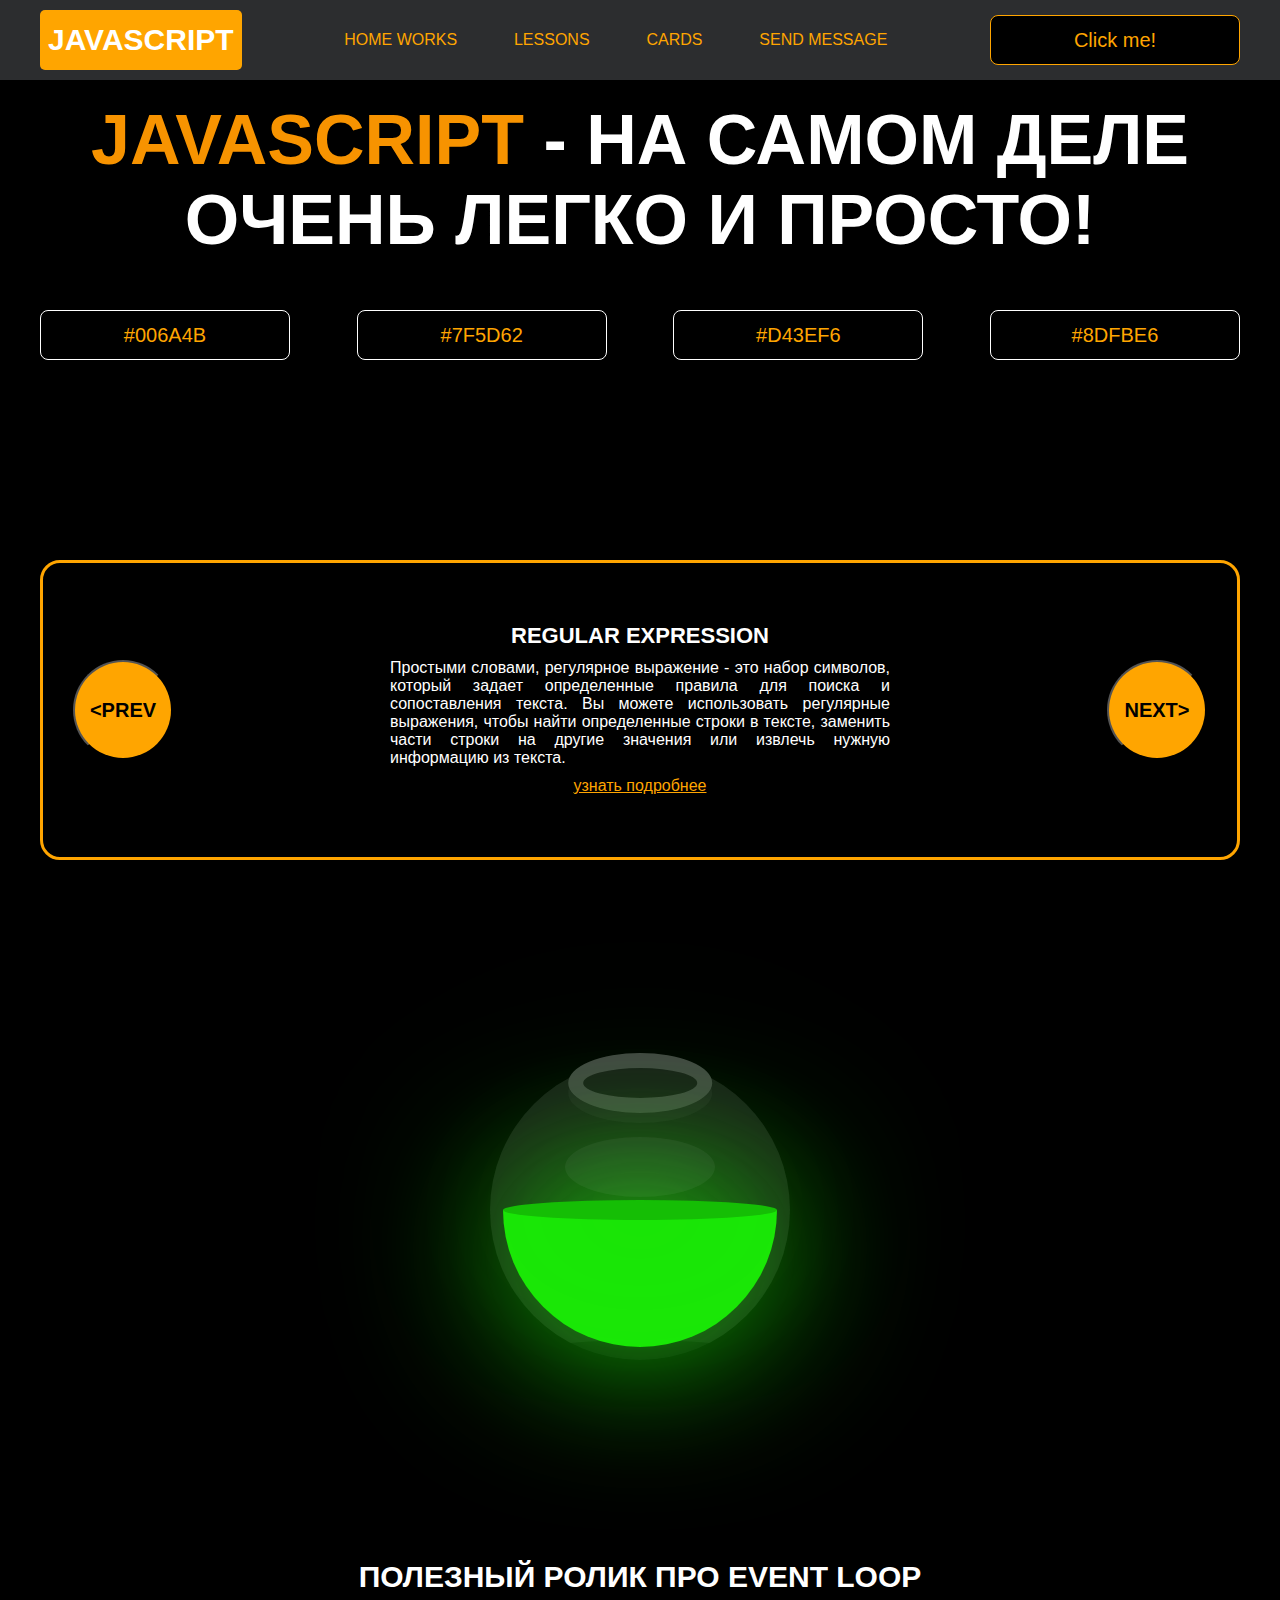
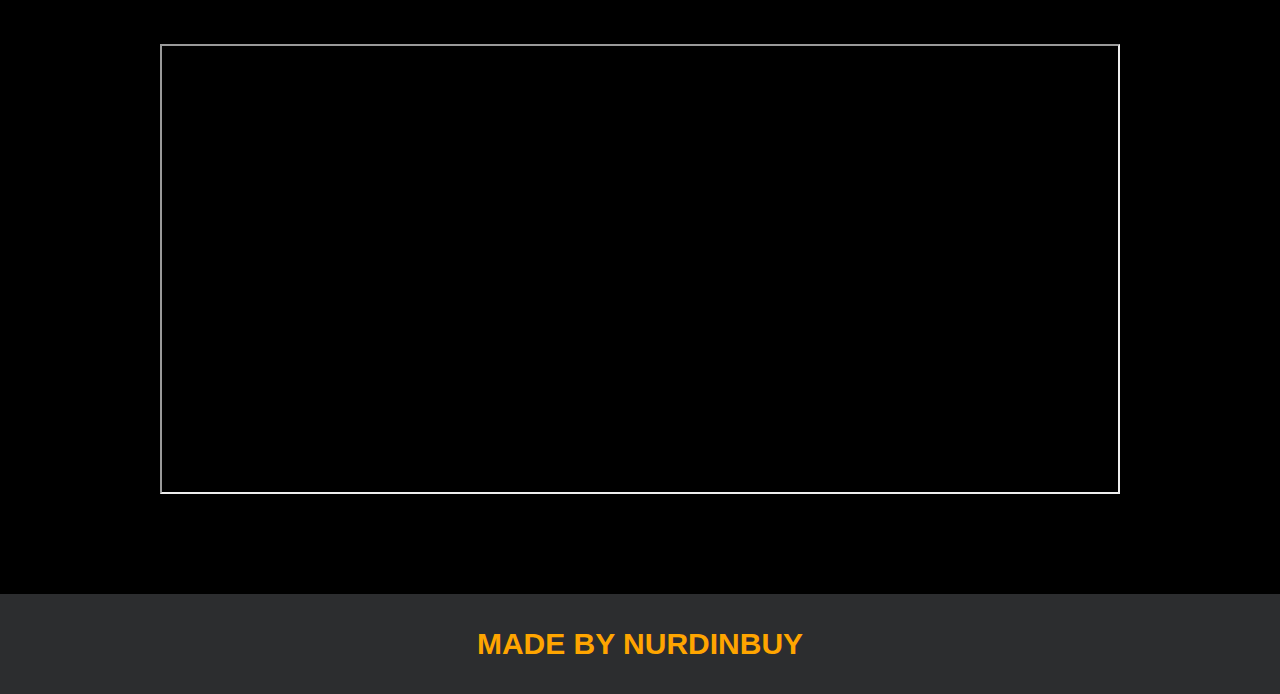
<file: project/index.html>
<!DOCTYPE html>
<html lang="en">
<head>
    <meta charset="UTF-8">
    <title>Java Script</title>
    <link rel="stylesheet" href="css/style.css">
    <link rel="stylesheet" href="css/core.css">
</head>
<body>

<div class="wrapper">
    <div class="header">
        <div class="container">
            <div class="inner_header">
                <a href="index.html">
                    <div class="logotype">
                        <h2>JavaScript</h2>
                    </div>
                </a>
                <ul class="menu">
                    <li class="menu_link">
                        <a href="pages/home_works.html">Home Works</a>
                    </li>
                    <li class="menu_link">
                        <a href="pages/lessons.html">Lessons</a>
                    </li>
                    <li class="menu_link">
                        <a href="pages/pagesLink.html">cards</a>
                    </li>
                    <li class="menu_link">
                        <a href="http://t.me/nurdinbuy16" target="_blank">Send message</a>
                    </li>
                </ul>
                <button class="btn" id="btn-get">Click me!</button>
            </div>
        </div>
    </div>

    <div class="main_block">
        <div class="container">
            <div class="inner_main">
                <h1><strong id="js-color">JavaScript</strong> - на самом деле очень легко и просто!</h1>
                <div class="colors-buttons">
                    <button class="btn btn-color"></button>
                    <button class="btn btn-color"></button>
                    <button class="btn btn-color"></button>
                    <button class="btn btn-color"></button>
                </div>
            </div>
        </div>
    </div>

    <div class="slider_block">
        <div class="container">
            <div class="inner_slider">
                <div class="slider">
                    <button class="btn-slide" id="prev">&lt;prev</button>
                    <div class="slide active_slide">
                        <div class="slide_card">
                            <h3>regular expression</h3>
                            <p>Простыми словами, регулярное выражение - это набор символов, который задает определенные правила для поиска и сопоставления текста. Вы можете использовать регулярные выражения, чтобы найти определенные строки в тексте, заменить части строки на другие значения или извлечь нужную информацию из текста.</p>
                            <a href="https://developer.mozilla.org/ru/docs/Web/JavaScript/Guide/Regular_expressions" target="_blank">узнать подробнее</a>
                        </div>
                    </div>
                    <div class="slide">
                        <div class="slide_card">
                            <h3>recursion</h3>
                            <p>Простыми словами, рекурсия - это, когда функция делает повторяющиеся вызовы самой себя для решения задачи, пока не достигнет определенного условия выхода из рекурсии.</p>
                            <a href="https://learn.javascript.ru/recursion" target="_blank">узнать подробнее</a>
                        </div>
                    </div>
                    <div class="slide">
                        <div class="slide_card">
                            <h3>json</h3>
                            <p>Простыми словами, JSON - это способ представления данных в виде текста, чтобы они могли быть легко поняты и использованы различными программами. Он использует простые правила для описания объектов и массивов, а также для представления простых типов данных, таких как строки, числа, логические значения и т.д.</p>
                            <a href="https://developer.mozilla.org/ru/docs/Learn/JavaScript/Objects/JSON" target="_blank">узнать подробнее</a>
                        </div>
                    </div>
                    <div class="slide">
                        <div class="slide_card">
                            <h3>event loop</h3>
                            <p>Простыми словами, event loop похож на дежурного, который непрерывно проверяет, произошло ли какое-либо событие, и реагирует на него, когда оно происходит. Он имеет список задач, которые нужно выполнить, и он перебирает этот список событий одно за другим, обрабатывая каждое событие, когда оно наступает.</p>
                            <a href="https://highload.today/kak-ustroen-event-loop-v-javascript-parallelnaya-model-i-tsikl-sobytij/" target="_blank">узнать подробнее</a>
                        </div>
                    </div>
                    <button class="btn-slide" id="next">next&gt;</button>
                </div>
            </div>
        </div>
    </div>

    <div class="botlle">
        <div class="container">
            <div class="bottle_inner">
                <a href="pages/monster.html">
                    <div class="bowl">
                        <div class="shadow"></div>
                        <div class="liquid"></div>

                    </div>
                </a>
            </div>
        </div>
    </div>

    <div class="block_video">
        <div class="container">
            <h3>Полезный ролик про Event Loop</h3>
            <div class="inner_block_video">
                <iframe width="80%" height="450" src="https://www.youtube.com/embed/zDlg64fsQow" title="YouTube video player" frameborder="2" allow="autoplay; clipboard-write; encrypted-media; gyroscope; picture-in-picture; web-share" allowfullscreen></iframe>
            </div>
        </div>
    </div>

    <div class="footer">
        <div class="container">
            <a href="https://www.instagram.com/nurdinbuy/" target="_blank">
                <div class="inner_footer">
                    <h2>Made by NurDinBuy</h2>
                </div>
            </a>
        </div>
    </div>
</div>

<div class="modal">
    <div class="modal_dialog">
        <div class="modal_content">
            <form action="#">
                <div class="modal_close">&times;</div>
                <div class="modal_title">Мы свяжемся с вами как можно быстрее!</div>
                <input
                    required
                    placeholder="Ваше имя"
                    name="name"
                    type="text"
                    class="modal_input"
                >
                <input
                    required
                    placeholder="Ваш номер телефона"
                    name="phone"
                    type="text"
                    class="modal_input"
                >
                <button class="btn btn_dark btn_min">Перезвонить мне</button>
            </form>
        </div>
    </div>
</div>

</body>
<script src="js/main.js"></script>
<script src="js/modal.js"></script>
</html>
</file>
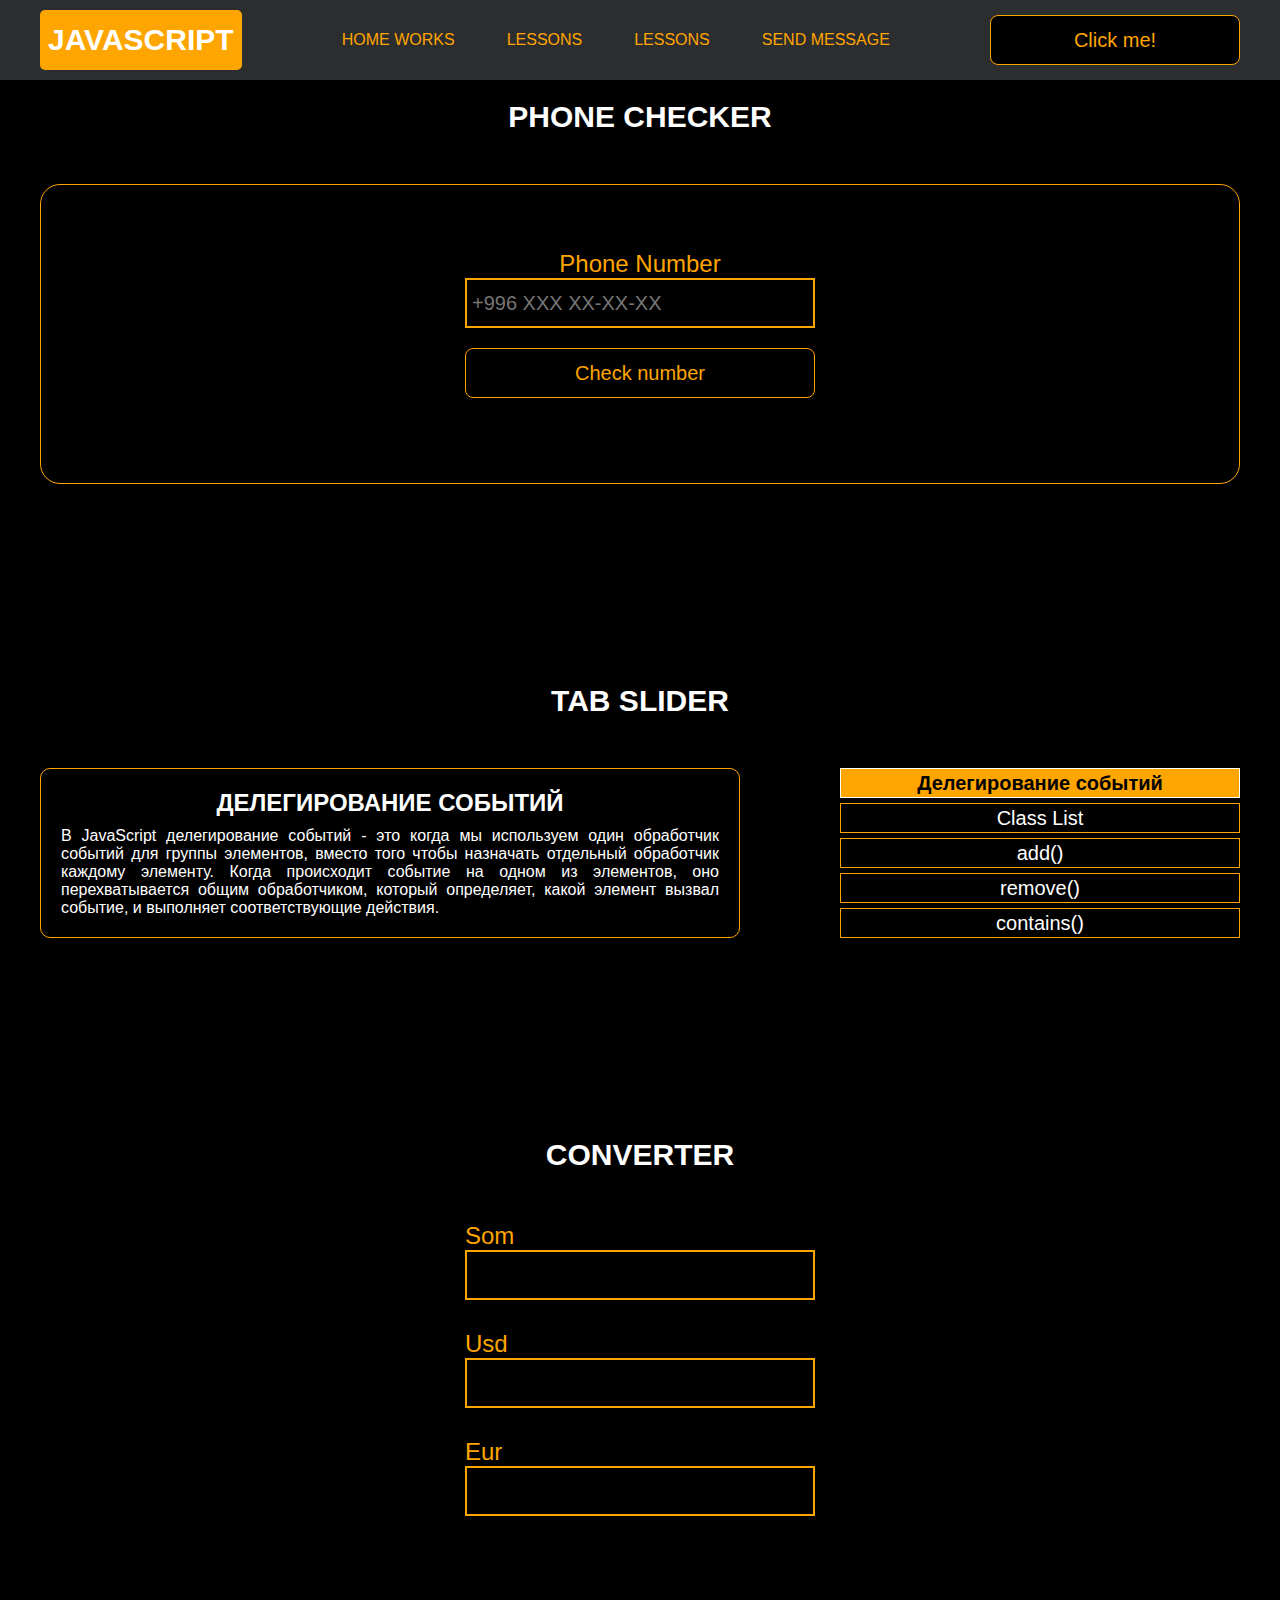
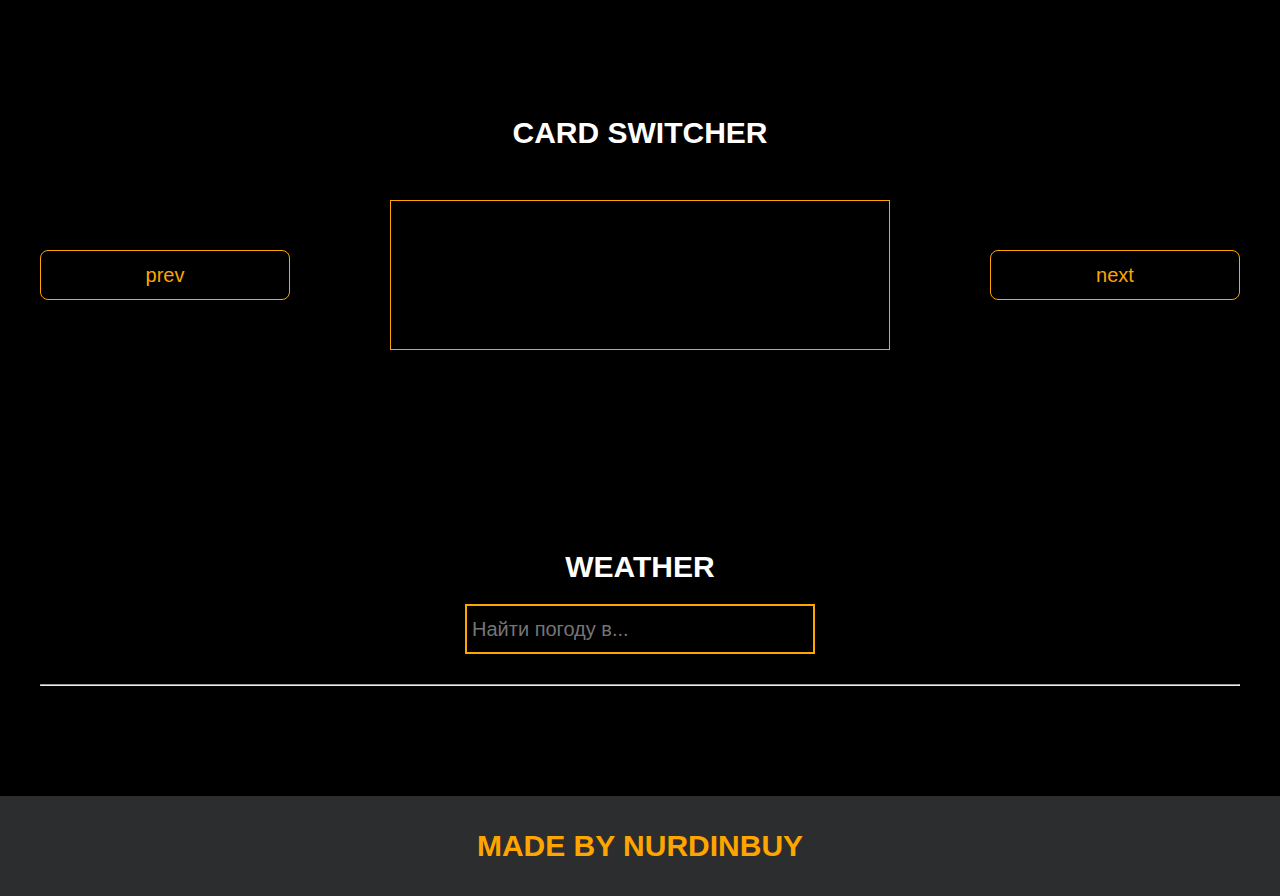
<file: project/pages/lessons.html>
<!DOCTYPE html>
<html lang="en">
<head>
    <meta charset="UTF-8">
    <title>Lessons</title>
    <link rel="stylesheet" href="../css/style.css">
    <link rel="stylesheet" href="../css/core.css">
    <link rel="stylesheet" href="../css/lessons.css">
</head>
<body>

<div class="wrapper">
    <div class="header">
        <div class="container">
            <div class="inner_header">
                <a href="../index.html">
                    <div class="logotype">
                        <h2>Java<span>Script</span></h2>
                    </div>
                </a>
                <ul class="menu">
                    <li class="menu_link">
                        <a href="../pages/home_works.html">Home Works</a>
                    </li>
                    <li class="menu_link">
                        <a href="../pages/lessons.html">Lessons</a>
                    </li>
                    <li class="menu_link">
                        <a href="../pages/pagesLink.html">Lessons</a>
                    </li>
                    <li class="menu_link">
                        <a href="https://t.me/NurDinBuy16" target="_blank">Send message</a>
                    </li>
                </ul>
                <button class="btn" id="btn-get">Click me!</button>
            </div>
        </div>
    </div>

    <div class="phone_block">
        <div class="container">
            <h3>Phone checker</h3>
            <div class="inner_phone_block">
                <div class="form_phone">
                    <label for="phone_input">Phone Number</label>
                    <input type="text" id="phone_input" placeholder="+996 XXX XX-XX-XX">
                    <button class="btn" id="phone_button">Check number</button>
                    <span class="checker" id="phone_result"></span>
                </div>
            </div>
        </div>
    </div>

    <div class="tab_slider">
        <div class="container">
            <h3>tab slider</h3>
            <div class="inner_tab_slider">
                <div class="tab_contents_block">

                    <div class="tab_content_block">
                        <h4>Делегирование событий</h4>
                        <p>В JavaScript делегирование событий - это когда мы используем один обработчик событий для
                            группы элементов, вместо того чтобы назначать отдельный обработчик каждому элементу. Когда
                            происходит событие на одном из элементов, оно перехватывается общим обработчиком, который
                            определяет, какой элемент вызвал событие, и выполняет соответствующие действия.</p>
                    </div>
                    <div class="tab_content_block">
                        <h4>classList</h4>
                        <p>classList в JavaScript - это свойство, которое позволяет нам работать с классами элемента
                            HTML. С помощью classList мы можем добавлять, удалять или проверять наличие классов у
                            элемента. Допустим, у нас есть элемент на веб-странице, и мы хотим изменить его классы с
                            помощью JavaScript. Вместо того, чтобы обращаться напрямую к атрибуту class, мы можем
                            использовать свойство classList этого элемента. </p>
                    </div>
                    <div class="tab_content_block">
                        <h4>add()</h4>
                        <p>Метод add позволяет добавить новый класс к списку классов элемента. Например,
                            element.classList.add('new-class') добавит класс с именем "new-class" к элементу.</p>
                    </div>
                    <div class="tab_content_block">
                        <h4>remove()</h4>
                        <p>Метод remove позволяет удалить класс из списка классов элемента. Например,
                            element.classList.remove('old-class') удалит класс с именем "old-class" из элемента.</p>
                    </div>
                    <div class="tab_content_block">
                        <h4>contains()</h4>
                        <p>Метод contains позволяет проверить, содержит ли элемент определенный класс. Он возвращает
                            true, если класс присутствует, и false, если его нет. Например,
                            element.classList.contains('highlight') вернет true, если у элемента есть класс
                            "highlight".</p>
                    </div>

                    <div class="tab_content_items">
                        <div class="tab_content_item tab_content_item_active">Делегирование событий</div>
                        <div class="tab_content_item">Class List</div>
                        <div class="tab_content_item">add()</div>
                        <div class="tab_content_item">remove()</div>
                        <div class="tab_content_item">contains()</div>
                    </div>

                </div>
            </div>
        </div>
    </div>

    <div class="converter">
        <div class="container">
            <h3>CONVERTER</h3>
            <div class="inner_converter">
                <div class="som">
                    <label for="som">Som</label>
                    <input type="number" id="som">
                </div>
                <div class="usd">
                    <label for="usd">Usd</label>
                    <input type="number" id="usd">
                </div>
                <div class="eur">
                    <label for="eur">Eur</label>
                    <input type="number" id="eur">
                </div>
            </div>
        </div>
    </div>

    <div class="card_switcher">
        <div class="container">
            <h3>Card Switcher</h3>
            <div class="inner_card_switcher">
                <button class="btn" id="btn-prev">prev</button>
                <div class="card"></div>
                <button class="btn" id="btn-next">next</button>
            </div>
        </div>
    </div>

    <div class="weather">
        <div class="container">
            <h3>WEATHER</h3>
            <div class="inner_weather">
                <div>
                    <input type="text" class="cityName" placeholder="Найти погоду в...">
<!--                    <button class="btn" id="search">search</button>-->
                </div>
                <div>
                    <span class="city"></span>
                    <hr/>
                    <span class="temp"></span>
                </div>
            </div>
        </div>
    </div>

    <div class="footer">
        <div class="container">
            <a href="https://www.instagram.com/nurdinbuy/" target="_blank">
                <div class="inner_footer">
                    <h2>Made by NurDinBuy</h2>
                </div>
            </a>
        </div>
    </div>
</div>

<div class="modal">
    <div class="modal_dialog">
        <div class="modal_content">
            <form action="#">
                <div class="modal_close">&#10006;</div>
                <div class="modal_title">Мы свяжемся с вами как можно быстрее!</div>
                <input required placeholder="Ваше имя" name="name" type="text" class="modal_input">
                <input required placeholder="Ваш номер телефона" name="phone" type="phone" class="modal_input">
                <button class="btn btn_dark btn_min">Перезвонить мне</button>
            </form>
        </div>
    </div>
</div>

</body>
<script src="../js/lesson.js"></script>
<script src="../js/modal.js"></script>
</html>
</file>
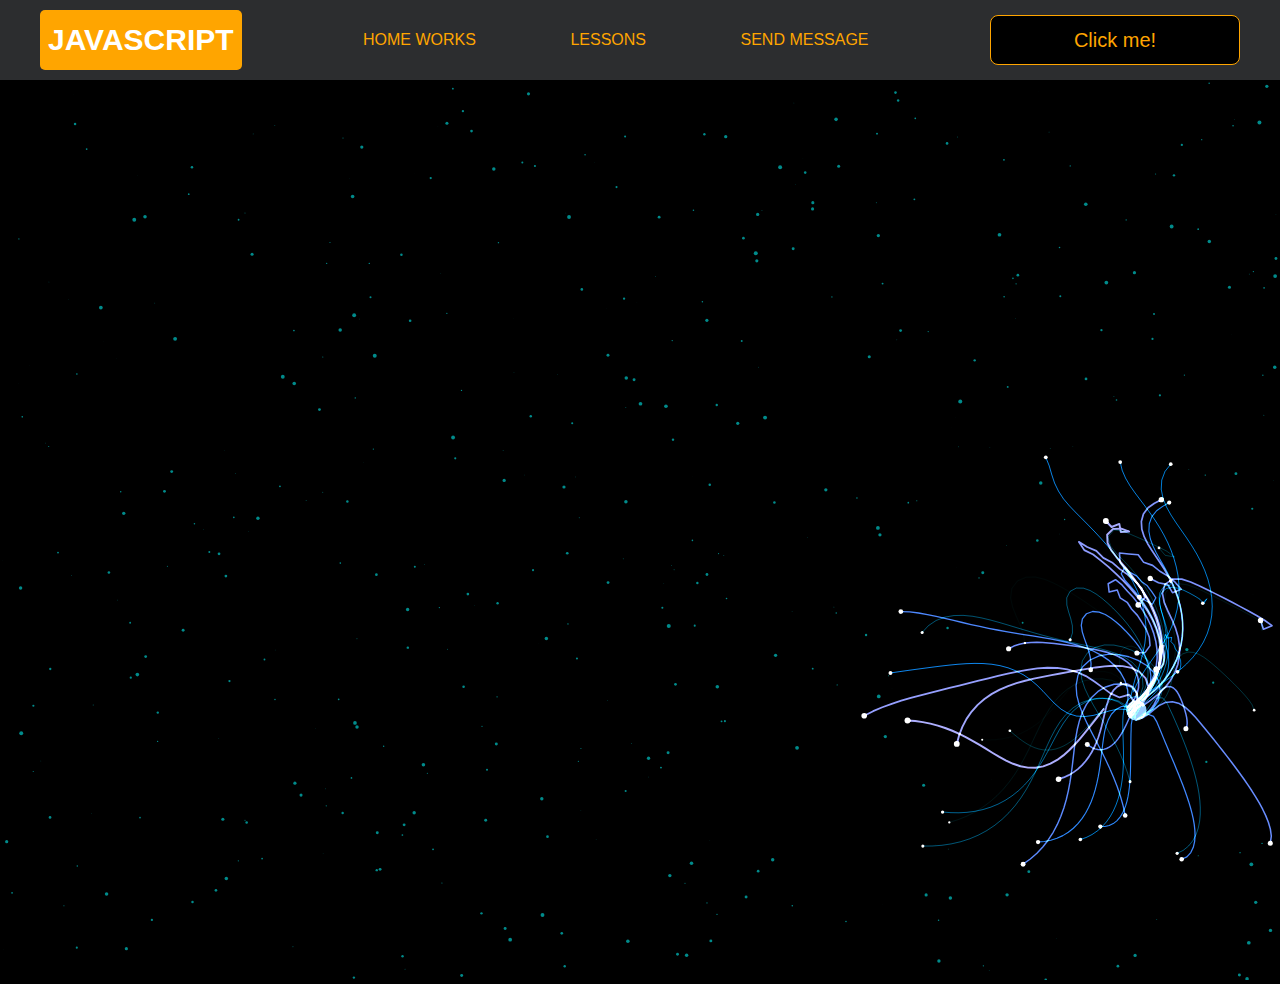
<file: project/pages/monster.html>
<!DOCTYPE html>
<html lang="en">
<head>
    <meta charset="UTF-8">
    <title>Monster</title>
    <link rel="stylesheet" href="../css/style.css">
    <link rel="stylesheet" href="../css/core.css">
    <link rel="stylesheet" href="../css/monster.css">
</head>
<body>
<div class="wrapper">
    <div class="header">
        <div class="container">
            <div class="inner_header">
                <a href="../index.html">
                    <div class="logotype">
                        <h2>Java<span>Script</span></h2>
                    </div>
                </a>
                <ul class="menu">
                    <li class="menu_link">
                        <a href="../pages/home_works.html">Home Works</a>
                    </li>
                    <li class="menu_link">
                        <a href="../pages/lessons.html">Lessons</a>
                    </li>
                    <li class="menu_link">
                        <a href="https://t.me/NurDinBuy16" target="_blank">Send message</a>
                    </li>
                </ul>
                <button class="btn" id="btn-get">Click me!</button>
            </div>
        </div>
    </div>
</div>
<canvas id="canvas"></canvas>

<div class="modal">
    <div class="modal_dialog">
        <div class="modal_content">
            <form action="#">
                <div class="modal_close">&times;</div>
                <div class="modal_title">Мы свяжемся с вами как можно быстрее!</div>
                <input required placeholder="Ваше имя" name="name" type="text" class="modal_input">
                <input required placeholder="Ваш номер телефона" name="phone" type="phone" class="modal_input">
                <button class="btn btn_dark btn_min">Перезвонить мне</button>
            </form>
        </div>
    </div>
</div>

</body>
<script src="../js/monster.js"></script>
<script src="../js/modal.js"></script>
</html>
</file>
<file: project/css/style.css>
/* HEADER */

.header {
    height: 80px;
    background: #2c2d2f;
    display: flex;
    align-items: center;
    width: 100%;
    position: fixed;
    top: 0;
    z-index: 2;
}

.inner_header {
    height: 100%;
    display: flex;
    align-items: center;
    justify-content: space-between;
}

/* LOGOTYPE */

.logotype {
    display: flex;
    align-items: center;
    justify-content: center;
    font-size: 22px;
    height: 60px;
    width: fit-content;
    background: var(--orange);
    padding: 8px;
    color: white;
    border-radius: 5px;
    cursor: pointer;
}

/* HEADER MENU */

.menu {
    display: flex;
    justify-content: space-around;
    width: 600px;
}

.menu_link a {
    color: var(--orange);
    text-transform: uppercase;
}

.menu_link a:hover {
    text-decoration: underline;
}

/* MAIN BLOCK */

.main_block {
    padding: 100px 0;
    background: black;
}

/* BUTTONS COLOR PICKER */

.colors-buttons {
    display: flex;
    justify-content: space-between;
    margin-top: 50px;
}

.btn-color {
    border-radius: 20px;
    border-color: white !important;
}

/* FOOTER */

.footer {
    background: #2c2d2f;
    width: 100%;
}

.inner_footer {
    display: flex;
    align-items: center;
    justify-content: center;
    height: 100px;
}

.footer h2 {
    text-transform: uppercase;
    color: var(--orange);
    font-weight: 600;
}


/* SLIDER BLOCK */

.slider_block {
    padding: 100px 0;
    background: black;
}

.slider {
    position: relative;
    width: 100%;
    height: 300px;
    overflow: hidden;
    border: 3px solid var(--orange);
    border-radius: 20px;
    display: flex;
    align-items: center;
    justify-content: space-between;
    padding: 0 30px;
}

.slide {
    position: absolute;
    top: 60px;
    left: 0;
    width: 100%;
    height: 100%;
    display: none;
    transition: opacity 0.5s ease-in-out;
}

.slide_card {
    color: white;
    margin: 0 auto;
    width: 500px;
    text-align: center;
}

.slide_card h3 {
    color: white;
    text-transform: uppercase;
    font-size: 22px;
}

.slide_card p {
    font-size: 16px;
    text-align: justify;
    margin: 10px 0;
}

.slide_card a {
    color: var(--orange);
    text-decoration: underline;
}

.slide.active_slide {
    display: block;
}

/* VIDEO BLOCK */

.block_video {
    background: black;
    padding: 100px 0;
}

.inner_block_video {
    display: flex;
    justify-content: center;
    margin-top: 50px;
}

/* MODAL */

.modal {
    position: fixed;
    height: 100%;
    width: 100%;
    top: 0;
    left: 0;
    z-index: 2;
    background: rgba(0, 0, 0, 0.5);
    backdrop-filter: blur(10px);
    display: none;
}

.modal_dialog {
    max-width: 500px;
    margin: 200px auto;
}

.modal_content {
    position: relative;
    width: 100%;
    padding: 40px;
    background-color: black;
    border: 2px solid var(--orange);
    border-radius: 4px;
    max-height: 80vh;
    overflow-y: auto;
}

.modal_content form {
    display: flex;
    flex-direction: column;
    align-items: center;
}

.modal_close {
    position: absolute;
    top: 8px;
    right: 14px;
    font-size: 30px;
    color: red;
    opacity: 0.5;
    font-weight: 700;
    border: none;
    background-color: transparent;
    cursor: pointer;
}

.modal_title {
    text-align: center;
    font-size: 22px;
    text-transform: uppercase;
    color: white;
}

.modal_input, .btn_min {
    width: 100% !important;
    margin-top: 10px;
}


/*-------BOTTLE-------*/

.botlle {
    background: black;
    padding: 100px 0;
}

.bottle_inner {
    display: flex;
    justify-content: center;
    align-items: center;
}

.bowl {
    position: relative;
    width: 300px;
    height: 300px;
    background: rgba(255, 255, 255, 0.1);
    border-radius: 50%;
    border: 8px solid transparent;
    animation: animate 5s linear infinite;
    transform-origin: bottom center;
    animation-play-state: run;
}

@keyframes animate {
    0% {
        transform: rotate(0deg);
    }
    25% {
        transform: rotate(22deg);
    }
    50% {
        transform: rotate(0deg);
    }
    75% {
        transform: rotate(-22deg);
    }
    100% {
        filter: hue-rotate(360deg);
    }
}

.bowl::before {
    content: "";
    position: absolute;
    top: -15px;
    left: 50%;
    transform: translateX(-50%);
    width: 40%;
    height: 30px;
    border: 15px solid #444;
    border-radius: 50%;
    box-shadow: 0 10px #222;

}

.bowl::after {
    content: "";
    position: absolute;
    top: 35%;
    left: 50%;
    transform: translate(-50%, -50%);
    width: 150px;
    height: 60px;
    background: rgba(255, 255, 255, 0.05);
    transform-origin: center;
    animation: animatebowlshadow 5s linear infinite;
    border-radius: 50%;
    animation-play-state: running;

}


@keyframes animatebowlshadow {
    0% {
        left: 50%;
        width: 150px;
        height: 60px;
    }
    25% {
        left: 55%;
        width: 140px;
        height: 65px;
    }
    50% {
        left: 50%;
        width: 150px;
        height: 60px;
    }
    75% {
        left: 45%;
        width: 140px;
        height: 65px;
    }
    100% {


    }
}


.liquid {
    position: absolute;
    top: 50%;
    left: 5px;
    right: 5px;
    bottom: 5px;
    background: #1ae907;
    border-bottom-left-radius: 150px;
    border-bottom-right-radius: 150px;
    filter: drop-shadow(0 0 80px #1ae907);
    transform-origin: top center;
    animation: animateliquid 5s linear infinite;
    animation-play-state: running;
}

@keyframes animateliquid {
    0% {
        transform: rotate(0deg);
    }
    25% {
        transform: rotate(-22deg);
    }
    30% {
        transform: rotate(-23deg);
    }
    50% {
        transform: rotate(0deg);
    }
    75% {
        transform: rotate(22deg);
    }
    80% {
        transform: rotate(23deg);
    }
    100% {
        transform: rotate(0deg);
    }


}

.liquid::before {
    content: "";
    position: absolute;
    top: -10px;
    width: 100%;
    height: 20px;
    background: #15be05;
    border-radius: 50%;
    filter: drop-shadow(0 0 80px #15be05);
}

.shadow {
    position: absolute;
    top: calc(50% + 150px);
    left: 50%;
    transform: translate(-50%, -50%);
    width: 260px;
    height: 40px;
    background: rgba(0, 0, 0, 0.5);
    border-radius: 50%;
    animation: animateshadow 5s linear infinite;
    animation-play-state: running;

}

@keyframes animateshadow {
    0% {
        left: 50%;
        width: 260px;
        height: 40px;
        top: calc(50% + 150px);

    }

    25% {
        left: 55%;
        width: 265px;
        height: 30px;
        top: calc(50% + 130px);

    }
    50% {
        left: 50%;
        width: 260px;
        height: 40px;
        top: calc(50% + 150px);

    }
    75% {
        left: 45%;
        width: 265px;
        height: 30px;
        top: calc(50% + 130px);

    }
    100% {
    }
}
</file>
<file: project/css/core.css>
* {
    margin: 0;
    padding: 0;
    box-sizing: border-box;
}

.container {
    width: 1200px;
    margin: 0 auto;
}

body {
    font-family: "Britannic Bold", sans-serif;
    background: #c2d0d0;
}

.btn {
    width: 250px;
    height: 50px;
    font-size: 20px;
    cursor: pointer;
    border: 1px solid var(--orange);
    background: black;
    color: var(--orange);
    border-radius: 8px;
}

.btn:hover {
    background: #414349;
}

.btn:active {
    background: #56585D;
    border: 2px solid var(--orange);
}

a {
    text-decoration: none;
}

li {
    list-style: none;
}

h1 {
    text-align: center;
    font-size: 70px;
    color: white;
    margin: 0 auto;
    text-transform: uppercase;
    font-weight: 600;
}

h2 {
    text-align: center;
    font-size: 30px;
    color: white;
    margin: 0 auto;
    text-transform: uppercase;
    font-weight: 600;
}

h3 {
    text-align: center;
    font-size: 30px;
    color: white;
    margin: 0 auto;
    text-transform: uppercase;
    font-weight: 600;
}

h4 {
    font-size: 24px;
    color: white;
    text-transform: uppercase;
    font-weight: 600;
}

strong {
    color: #F79300;
}

label {
    font-size: 24px;
    color: var(--orange);
}

input {
    width: 350px;
    height: 50px;
    font-size: 20px;
    padding-left: 5px;
    color: var(--orange);
    background: black;
    border: 2px solid var(--orange);
}

.checker {
    color: white;
    font-size: 30px;
}

.btn-slide {
    display: block;
    width: 100px;
    height: 100px;
    background: var(--orange);
    color: black;
    font-size: 20px;
    text-transform: uppercase;
    border-radius: 50%;
    font-weight: 800;
    z-index: 1;
}

.btn-slide:hover {
    background: #b68733 !important;
    cursor: pointer;
    color: white;
}

:root {
    --orange: orange;
    --black: black;
}
</file>
<file: project/css/lessons.css>
/* PHONE CHECKER */

.phone_block {
    background: black;
    padding: 100px 0;
}

.inner_phone_block {
    margin-top: 50px;
    display: flex;
    justify-content: space-evenly;
    border: 1px solid var(--orange);
    height: 300px;
    border-radius: 20px;
    align-items: center;
}

.form_phone {
    display: flex;
    flex-direction: column;
    align-items: center;
}

.form_phone button {
    width: 100%;
    margin: 20px 0;
}

/* TAB SLIDER */

.tab_slider {
    background: black;
    padding: 100px 0;
}

.tab_content_block {
    width: 700px;
    border: 1px solid var(--orange);
    padding: 20px;
    border-radius: 10px;
    text-align: center;
    display: flex;
    align-items: center;
    flex-direction: column;
    justify-content: center;
    height: 170px;
}

.tab_content_block p {
    color: white;
    margin-top: 10px;
    text-align: justify;
}

.tab_content_items {
    width: 400px;
    display: flex;
    flex-direction: column;
    row-gap: 5px;
}

.tab_content_item {
    padding: 10px;
    height: 30px;
    color: white;
    border: 1px solid var(--orange);
    text-align: center;
    font-size: 20px;
    cursor: pointer;
    display: grid;
    place-content: center;
}

.tab_content_item_active {
    background: var(--orange);
    color: black;
    font-weight: 600;
    border: 1px solid white;
}

.tab_contents_block {
    display: flex;
    justify-content: space-between;
    align-items: center;
    margin-top: 50px;
}

/*------CARD SWITCHER------*/

.card_switcher {
    background-color: black;
    padding: 100px 0;
}

.card {
    width: 500px;
    height: 150px;
    border: 1px solid var(--orange);
    text-align: center;
    display: flex;
    flex-direction: column;
    justify-content: space-around;
    align-items: center;
    padding: 10px;
}

.card p {
    color: var(--orange);
    font-size: 20px;
}

.card span {
    color: white;
    font-size: 30px;
}

.inner_card_switcher {
    margin-top: 50px;
    display: flex;
    align-items: center;
    justify-content: space-between;
}


/*-------CONVERTER--------*/


.converter {
    padding: 100px 0;
    background-color: black;
}

.inner_converter {
    display: flex;
    align-items: center;
    justify-content: center;
    flex-direction: column;
    gap: 30px;
    margin-top: 50px;
}

.inner_converter > div {
    display: flex;
    flex-direction: column;
}

/*------WEATHER------*/

.weather {
    padding: 100px 0;
    background-color: black;
}

.inner_weather > div {
    display: flex;
    flex-direction: column;
    align-items: center;
    gap: 10px;
    color: white;
    font-size: 25px;
}

.inner_weather {
    display: flex;
    flex-direction: column;
    gap: 20px;
    margin-top: 20px;
}

hr {
    width: 100%;
}
</file>
<file: project/css/monster.css>
body,
html {
    margin: 0;
    padding: 0;
    position: fixed;
    background: black;
}

.header {
    position: static !important;
}

.buymeacoffee {
    text-decoration: none;
    position: fixed;
    right: 2rem;
    bottom: 2rem;
    background: #FFDD00;
    width: 3.5rem;
    height: 3.5rem;
    border-radius: 50%;
    transition: all 0.1s linear;
    box-shadow: 0.2rem 0.2rem 0.5rem rgba(0, 0, 0, 0.2);
    z-index: 1000;
    display: flex;
    align-items: center;
    justify-content: center;
}

.buymeacoffee:hover {
    width: 4rem;
    height: 4rem;
    line-height: 4rem;
}
</file>
